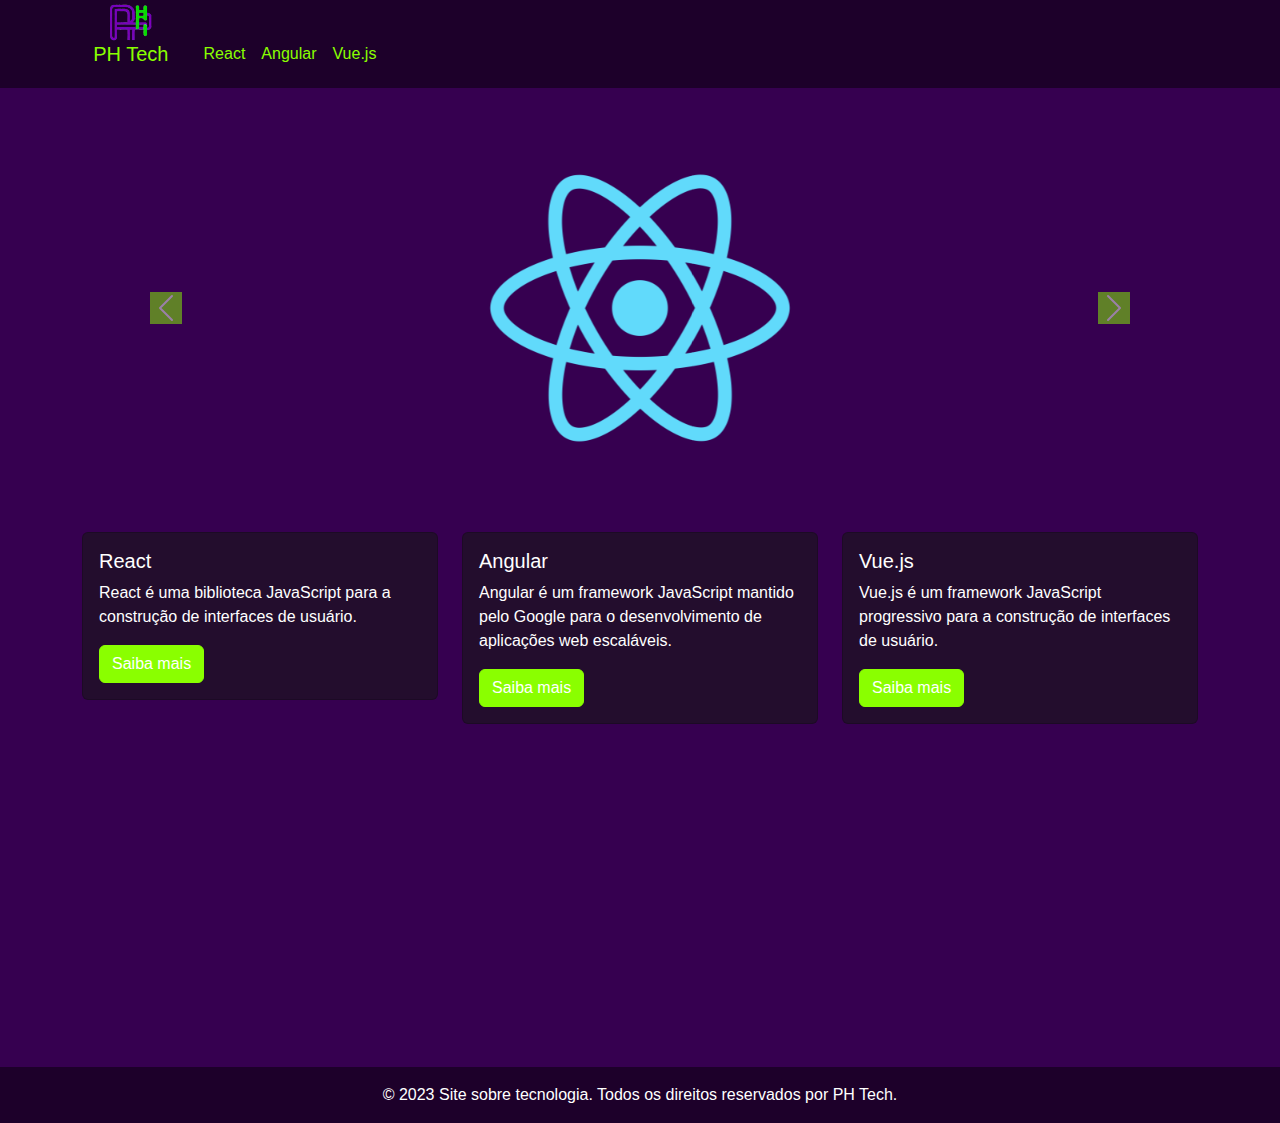
<file: index.html>
<!DOCTYPE html>
<html lang="pt-br">

<head>
    <meta charset="UTF-8">
    <title>Tech PH</title>
    <link rel="stylesheet" href="https://cdnjs.cloudflare.com/ajax/libs/twitter-bootstrap/5.3.0/css/bootstrap.min.css">
    <link rel="stylesheet" href="styles.css">
    <style>
        body {
            font-family: 'Roboto', sans-serif;
        }
        
        @import url('https://fonts.googleapis.com/css2?family=Roboto:wght@100;300;400;700&display=swap');
    </style>
</head>

<body>
    <nav class="navbar navbar-custom navbar-expand-lg navbar-dark">
        <div class="container">
            <a class="navbar-brand title-link" href="#">
                <div class="icon-wrapper">
                    <img src="img\icon.svg" alt="Ícone" class="icon-img">
                </div>
                <span class="title">PH Tech</span>
            </a>
            <button class="navbar-toggler" type="button" data-bs-toggle="collapse" data-bs-target="#navbarNav" aria-controls="navbarNav" aria-expanded="false" aria-label="Toggle navigation">
        <span class="navbar-toggler-icon"></span>
      </button>
            <div class="collapse navbar-collapse" id="navbarNav">
                <ul class="navbar-nav">
                    <li class="nav-item">
                        <a class="nav-link" href="react.html">React</a>
                    </li>
                    <li class="nav-item">
                        <a class="nav-link" href="angular.html">Angular</a>
                    </li>
                    <li class="nav-item">
                        <a class="nav-link" href="vue.html">Vue.js</a>
                    </li>
                </ul>
            </div>
        </div>
    </nav>

    <div class="container">
        <div id="carouselExample" class="carousel slide" data-bs-ride="carousel">
            <div class="carousel-inner">
                <div class="carousel-item active">
                    <img src="img/react.png" class="d-block w-100" alt="React">
                </div>
                <div class="carousel-item">
                    <img src="img/angular.png" class="d-block w-100" alt="Angular">
                </div>
                <div class="carousel-item">
                    <img src="img/vue.png" class="d-block w-100" alt="Vue.js">
                </div>
            </div>
            <button class="carousel-control-prev" type="button" data-bs-target="#carouselExample" data-bs-slide="prev">
        <span class="carousel-control-prev-icon" aria-hidden="true"></span>
        <span class="visually-hidden">Previous</span>
      </button>
            <button class="carousel-control-next" type="button" data-bs-target="#carouselExample" data-bs-slide="next">
        <span class="carousel-control-next-icon" aria-hidden="true"></span>
        <span class="visually-hidden">Next</span>
      </button>
        </div>

        <div class="row">
            <div class="col-md-4">
                <div class="card mt-4">
                    <div class="card-body">
                        <h5 class="card-title">React</h5>
                        <p class="card-text">React é uma biblioteca JavaScript para a construção de interfaces de usuário.</p>
                        <a href="react.html" class="btn btn-primary">Saiba mais</a>
                    </div>
                </div>
            </div>
            <div class="col-md-4">
                <div class="card mt-4">
                    <div class="card-body">
                        <h5 class="card-title">Angular</h5>
                        <p class="card-text">Angular é um framework JavaScript mantido pelo Google para o desenvolvimento de aplicações web escaláveis.</p>
                        <a href="angular.html" class="btn btn-primary">Saiba mais</a>
                    </div>
                </div>
            </div>
            <div class="col-md-4">
                <div class="card mt-4">
                    <div class="card-body">
                        <h5 class="card-title">Vue.js</h5>
                        <p class="card-text">Vue.js é um framework JavaScript progressivo para a construção de interfaces de usuário.</p>
                        <a href="vue.html" class="btn btn-primary">Saiba mais</a>
                    </div>
                </div>
            </div>
        </div>
    </div>
    <br>
    <br>
    <footer class="navbar-custom  text-center py-3 mt-5 ">
        &copy; 2023 Site sobre tecnologia. Todos os direitos reservados por PH Tech.
    </footer>

    <script src="https://cdnjs.cloudflare.com/ajax/libs/twitter-bootstrap/5.3.0/js/bootstrap.bundle.min.js"></script>
</body>


</html>
</file>
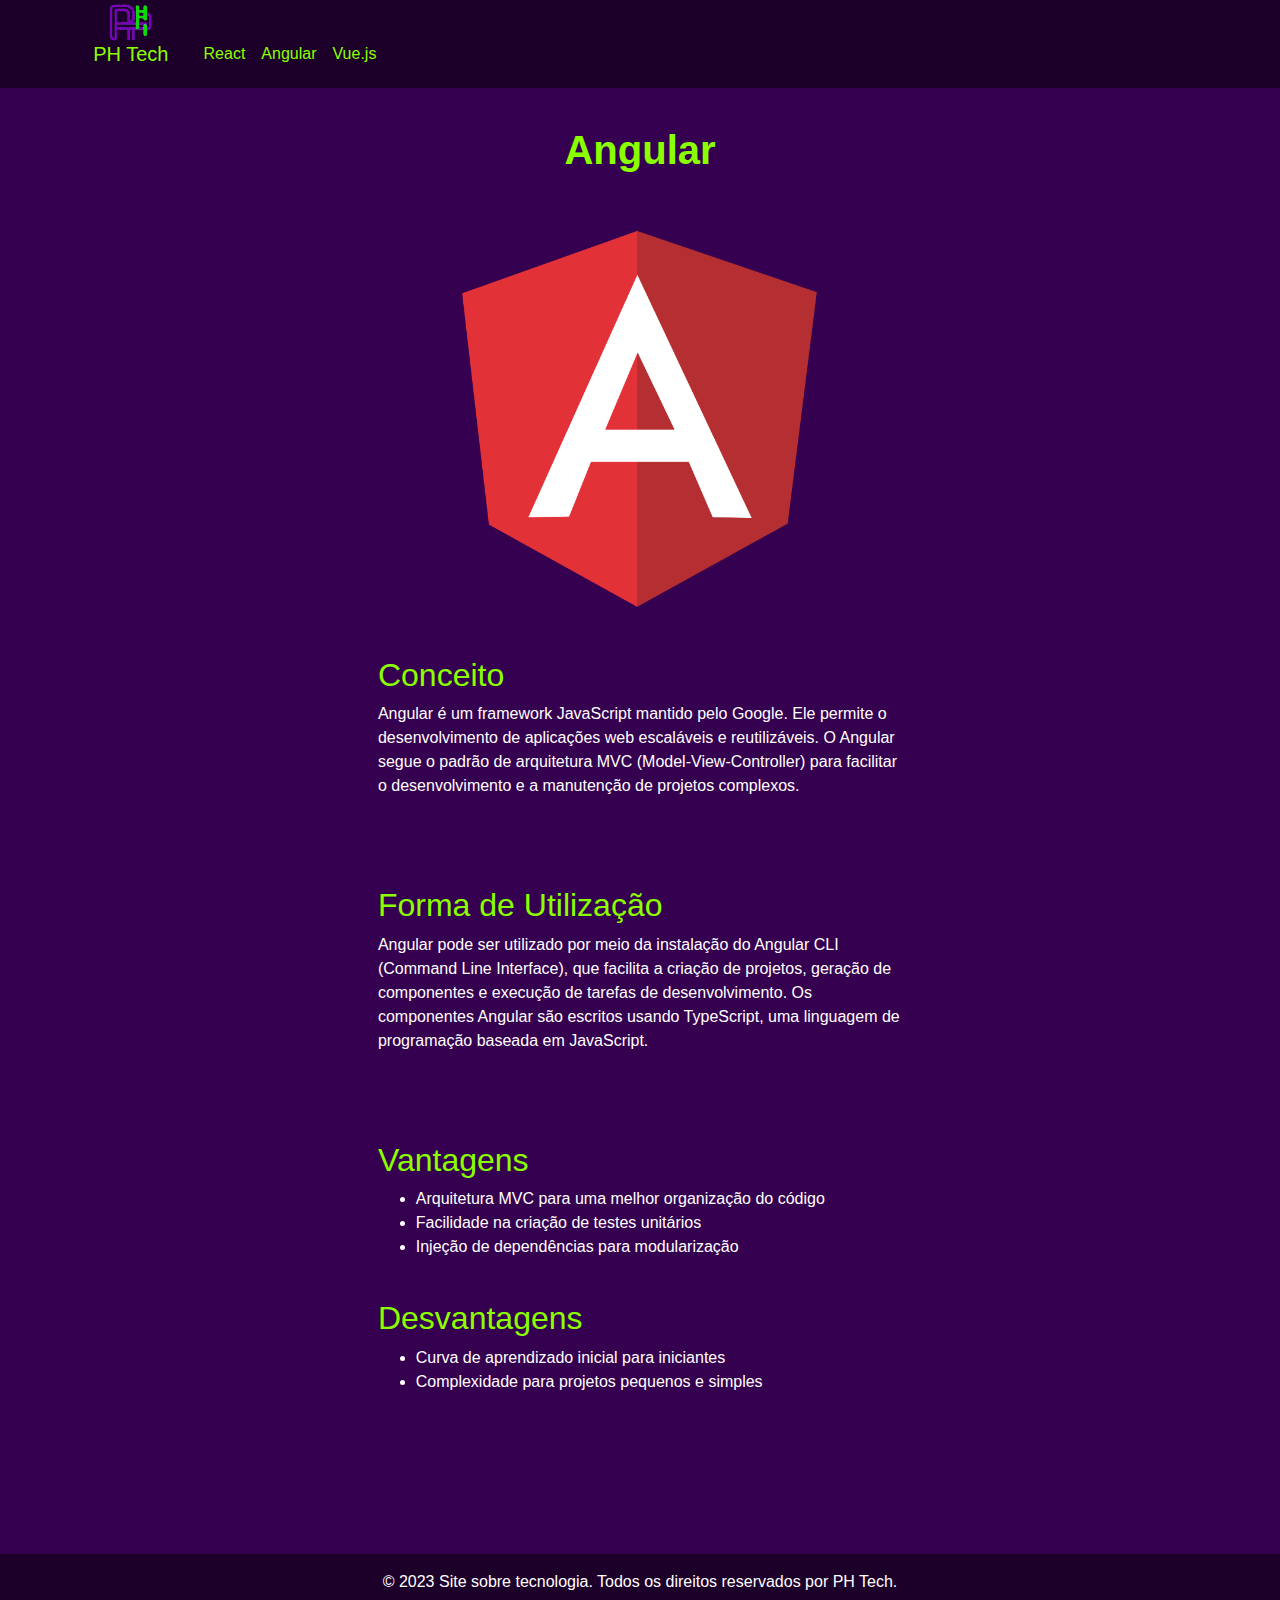
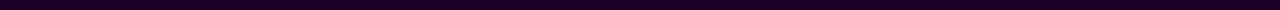
<file: angular.html>
<!DOCTYPE html>
<html lang="pt-br">

<head>
    <meta charset="UTF-8">
    <title>Angular</title>
    <link rel="stylesheet" href="https://cdnjs.cloudflare.com/ajax/libs/twitter-bootstrap/5.3.0/css/bootstrap.min.css">
    <link rel="stylesheet" href="styles.css">
    <style>
        p {
            padding-left: 10cm;
            color: #ffffff;
            padding-right: 10cm;
            display: flex;
        }
        
        body {
            font-family: 'Roboto', sans-serif;
        }
        
        @import url('https://fonts.googleapis.com/css2?family=Roboto:wght@100;300;400;700&display=swap');
    </style>
</head>

<body>
    <nav class="navbar navbar-custom navbar-expand-lg navbar-dark">
        <div class="container">
            <a class="navbar-brand title-link" href="index.html">
                <div class="icon-wrapper">
                    <img src="img\icon.svg" alt="Ícone" class="icon-img">
                </div>
                <span class="title">PH Tech</span>
            </a>
            <button class="navbar-toggler" type="button" data-bs-toggle="collapse" data-bs-target="#navbarNav" aria-controls="navbarNav" aria-expanded="false" aria-label="Toggle navigation">
            <span class="navbar-toggler-icon"></span>
          </button>
            <div class="collapse navbar-collapse" id="navbarNav">
                <ul class="navbar-nav">
                    <li class="nav-item">
                        <a class="nav-link" href="react.html">React</a>
                    </li>
                    <li class="nav-item">
                        <a class="nav-link" href="angular.html">Angular</a>
                    </li>
                    <li class="nav-item">
                        <a class="nav-link" href="vue.html">Vue.js</a>
                    </li>
                </ul>
            </div>
        </div>
    </nav>



    <main>
        <div class="base-content">
            <h1>Angular</h1>
            <br>
            <br>
            <span class="img-container">
            <img src="img\angular.png" alt="Angular Icon" class="framework-icon ">
            </span>
            <br>
            <br>
            <h2>Conceito</h2>
            <p>Angular é um framework JavaScript mantido pelo Google. Ele permite o desenvolvimento de aplicações web escaláveis e reutilizáveis. O Angular segue o padrão de arquitetura MVC (Model-View-Controller) para facilitar o desenvolvimento e a manutenção
                de projetos complexos.</p>
            <br>
            <br>
            <br>
            <h2>Forma de Utilização</h2>
            <p>Angular pode ser utilizado por meio da instalação do Angular CLI (Command Line Interface), que facilita a criação de projetos, geração de componentes e execução de tarefas de desenvolvimento. Os componentes Angular são escritos usando TypeScript,
                uma linguagem de programação baseada em JavaScript.</p>
            <br>
            <br>
            <br>
            <h2>Vantagens</h2>
            <ul>
                <li>Arquitetura MVC para uma melhor organização do código</li>
                <li>Facilidade na criação de testes unitários</li>
                <li>Injeção de dependências para modularização</li>
            </ul>
            <br>
            <h2>Desvantagens</h2>
            <ul>
                <li>Curva de aprendizado inicial para iniciantes</li>
                <li>Complexidade para projetos pequenos e simples</li>
            </ul>
        </div>
    </main>
    <br>
    <br>
    <br>
    <br>
    <footer class="navbar-custom  text-center py-3 mt-5 ">
        &copy; 2023 Site sobre tecnologia. Todos os direitos reservados por PH Tech.
    </footer>

    <script src="https://cdnjs.cloudflare.com/ajax/libs/twitter-bootstrap/5.3.0/js/bootstrap.bundle.min.js"></script>
</body>

</html>
</file>
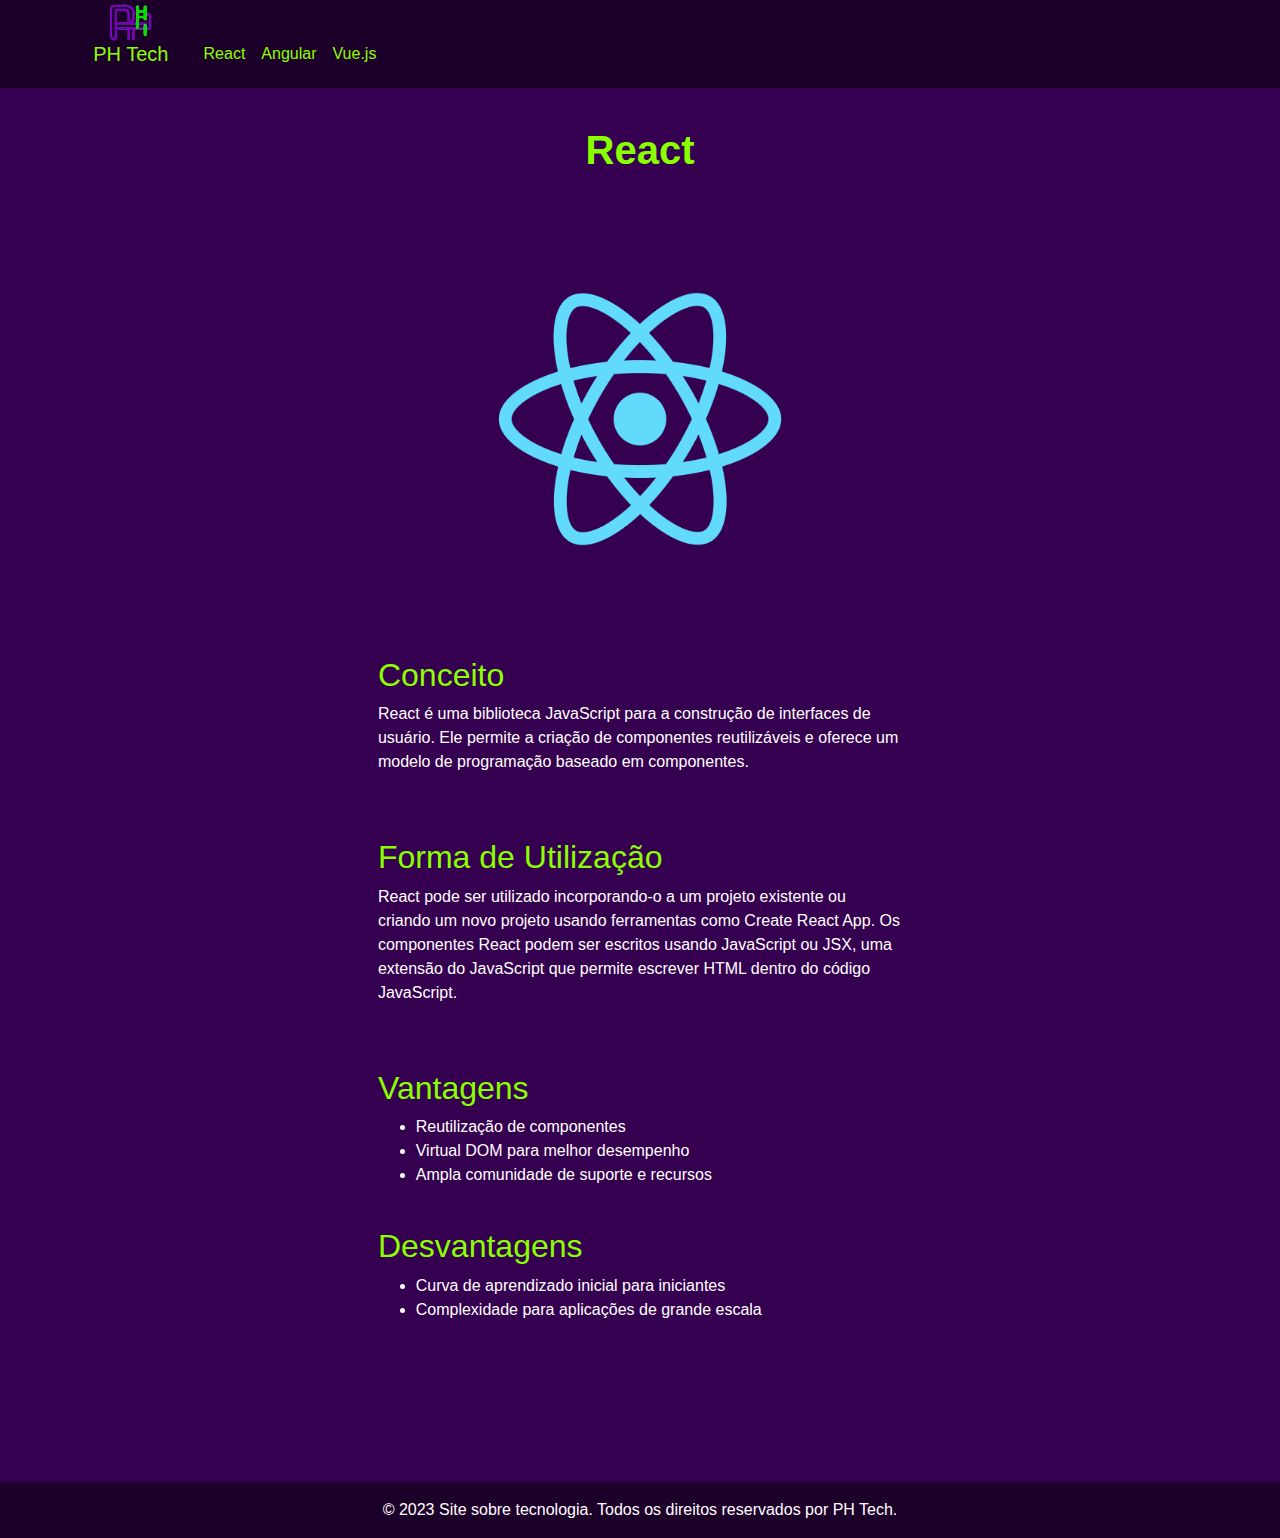
<file: react.html>
<!DOCTYPE html>
<html lang="pt-br">

<head>
    <meta charset="UTF-8">
    <title>Angular</title>
    <link rel="stylesheet" href="https://cdnjs.cloudflare.com/ajax/libs/twitter-bootstrap/5.3.0/css/bootstrap.min.css">
    <link rel="stylesheet" href="styles.css">
    <style>
        p {
            padding-left: 10cm;
            color: #ffffff;
            padding-right: 10cm;
            display: flex;
        }
        
        body {
            font-family: 'Roboto', sans-serif;
        }
        
        @import url('https://fonts.googleapis.com/css2?family=Roboto:wght@100;300;400;700&display=swap');
    </style>
</head>

<body>
    <nav class="navbar navbar-custom navbar-expand-lg navbar-dark">
        <div class="container">
            <a class="navbar-brand title-link" href="index.html">
                <div class="icon-wrapper">
                    <img src="img\icon.svg" alt="Ícone" class="icon-img">
                </div>
                <span class="title">PH Tech</span>
            </a>
            <button class="navbar-toggler" type="button" data-bs-toggle="collapse" data-bs-target="#navbarNav" aria-controls="navbarNav" aria-expanded="false" aria-label="Toggle navigation">
            <span class="navbar-toggler-icon"></span>
          </button>
            <div class="collapse navbar-collapse" id="navbarNav">
                <ul class="navbar-nav">
                    <li class="nav-item">
                        <a class="nav-link" href="react.html">React</a>
                    </li>
                    <li class="nav-item">
                        <a class="nav-link" href="angular.html">Angular</a>
                    </li>
                    <li class="nav-item">
                        <a class="nav-link" href="vue.html">Vue.js</a>
                    </li>
                </ul>
            </div>
        </div>
    </nav>




    <main>
        <div class="base-content">
            <h1>React</h1>
            <br>
            <br>
            <span class="img-container">
                <img src="img\react.png" alt="Angular Icon" class="framework-icon ">
                </span>
            <br>
            <br>
            <h2>Conceito</h2>
            <p>React é uma biblioteca JavaScript para a construção de interfaces de usuário. Ele permite a criação de componentes reutilizáveis e oferece um modelo de programação baseado em componentes.</p>
            <br>
            <br>
            <h2>Forma de Utilização</h2>
            <p>React pode ser utilizado incorporando-o a um projeto existente ou criando um novo projeto usando ferramentas como Create React App. Os componentes React podem ser escritos usando JavaScript ou JSX, uma extensão do JavaScript que permite escrever
                HTML dentro do código JavaScript.</p>
            <br>
            <br>
            <h2>Vantagens</h2>
            <ul>
                <li>Reutilização de componentes</li>
                <li>Virtual DOM para melhor desempenho</li>
                <li>Ampla comunidade de suporte e recursos</li>
            </ul>
            <br>
            <h2>Desvantagens</h2>
            <ul>
                <li>Curva de aprendizado inicial para iniciantes</li>
                <li>Complexidade para aplicações de grande escala</li>
            </ul>
        </div>
    </main>
    <br>
    <br>
    <br>
    <br>
    <footer class="navbar-custom  text-center py-3 mt-5 ">
        &copy; 2023 Site sobre tecnologia. Todos os direitos reservados por PH Tech.
    </footer>


    <script src="https://cdnjs.cloudflare.com/ajax/libs/twitter-bootstrap/5.3.0/js/bootstrap.bundle.min.js"></script>
</body>

</html>
</file>
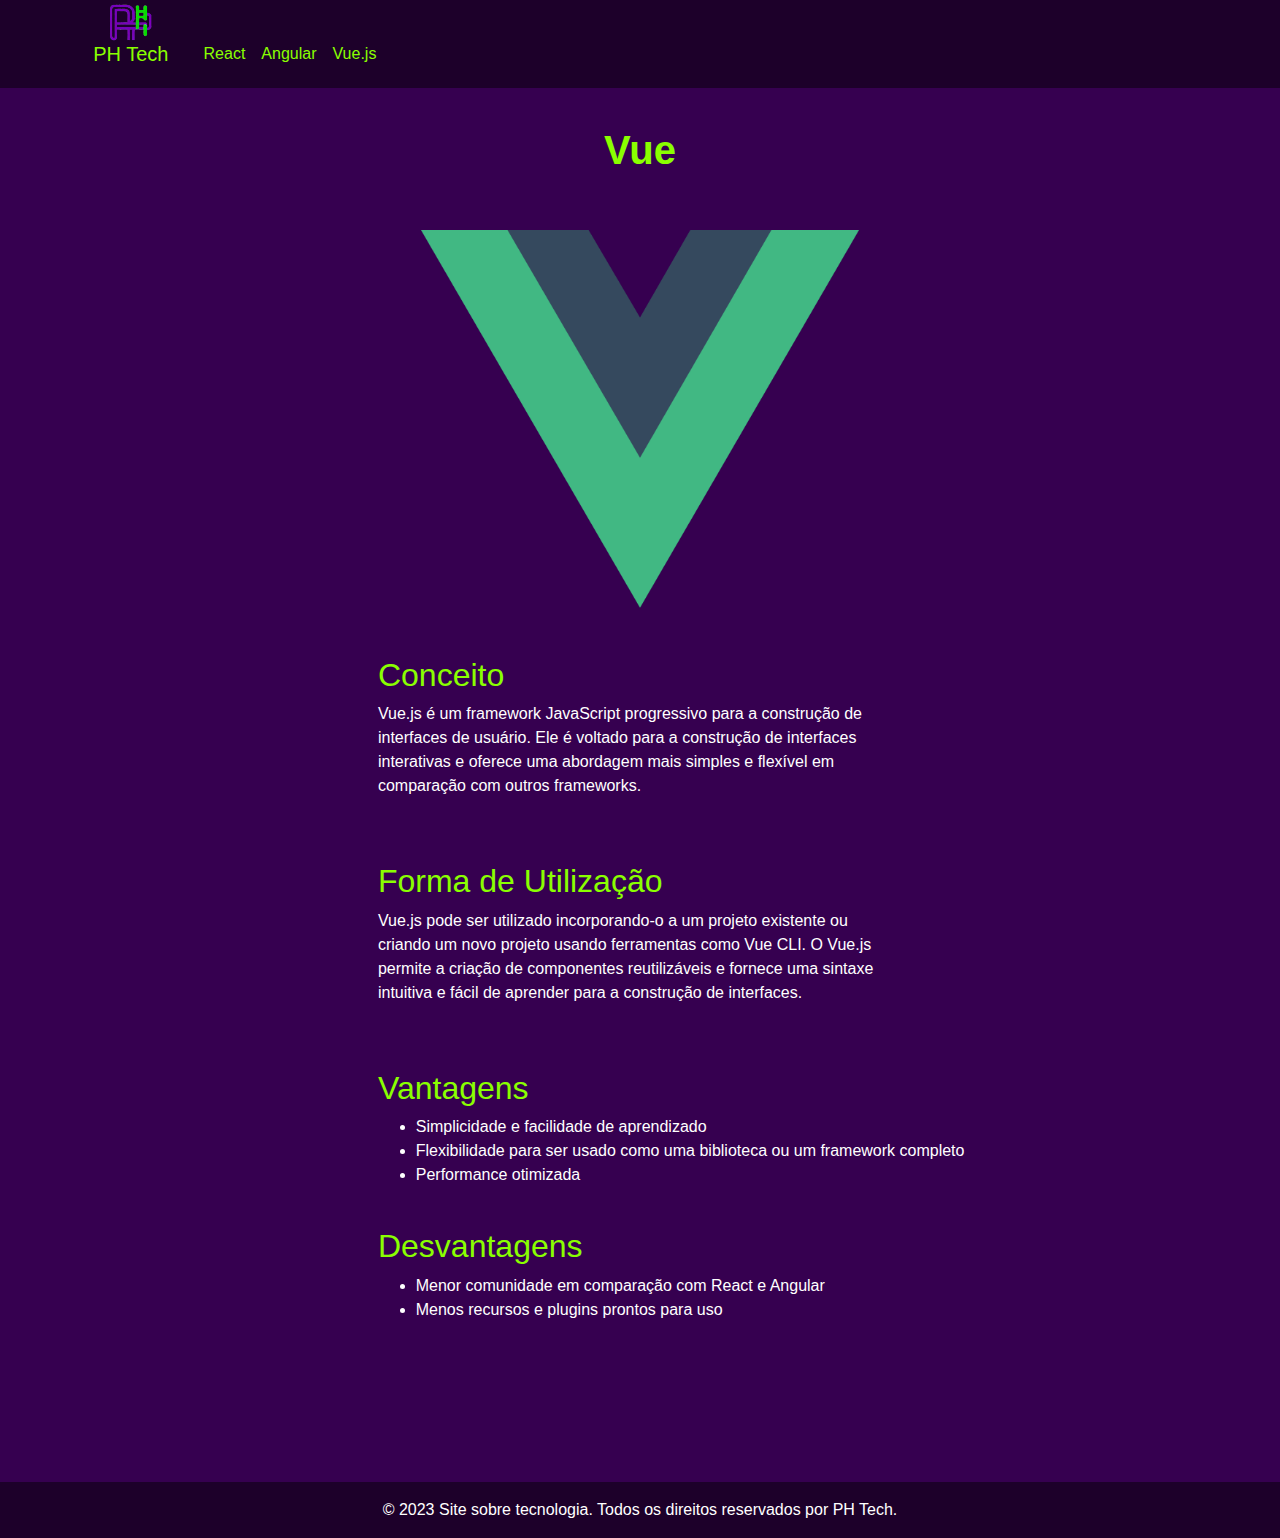
<file: vue.html>
<!DOCTYPE html>
<html lang="pt-br">

<head>
    <meta charset="UTF-8">
    <title>Angular</title>
    <link rel="stylesheet" href="https://cdnjs.cloudflare.com/ajax/libs/twitter-bootstrap/5.3.0/css/bootstrap.min.css">
    <link rel="stylesheet" href="styles.css">
    <style>
        p {
            padding-left: 10cm;
            color: #ffffff;
            padding-right: 10cm;
            display: flex;
        }
        
        body {
            font-family: 'Roboto', sans-serif;
        }
        
        @import url('https://fonts.googleapis.com/css2?family=Roboto:wght@100;300;400;700&display=swap');
    </style>
</head>

<body>
    <nav class="navbar navbar-custom navbar-expand-lg navbar-dark">
        <div class="container">
            <a class="navbar-brand title-link" href="index.html">
                <div class="icon-wrapper">
                    <img src="img\icon.svg" alt="Ícone" class="icon-img">
                </div>
                <span class="title">PH Tech</span>
            </a>
            <button class="navbar-toggler" type="button" data-bs-toggle="collapse" data-bs-target="#navbarNav" aria-controls="navbarNav" aria-expanded="false" aria-label="Toggle navigation">
            <span class="navbar-toggler-icon"></span>
          </button>
            <div class="collapse navbar-collapse" id="navbarNav">
                <ul class="navbar-nav">
                    <li class="nav-item">
                        <a class="nav-link" href="react.html">React</a>
                    </li>
                    <li class="nav-item">
                        <a class="nav-link" href="angular.html">Angular</a>
                    </li>
                    <li class="nav-item">
                        <a class="nav-link" href="vue.html">Vue.js</a>
                    </li>
                </ul>
            </div>
        </div>
    </nav>




    <main>
        <div class="base-content">
            <h1>Vue</h1>
            <br>
            <br>
            <span class="img-container">
            <img src="img\vue.png" alt="Angular Icon" class="framework-icon ">
            </span>
            <br>
            <br>
            <h2>Conceito</h2>
            <p>Vue.js é um framework JavaScript progressivo para a construção de interfaces de usuário. Ele é voltado para a construção de interfaces interativas e oferece uma abordagem mais simples e flexível em comparação com outros frameworks.</p>
            <br>
            <br>
            <h2>Forma de Utilização</h2>
            <p>Vue.js pode ser utilizado incorporando-o a um projeto existente ou criando um novo projeto usando ferramentas como Vue CLI. O Vue.js permite a criação de componentes reutilizáveis e fornece uma sintaxe intuitiva e fácil de aprender para a
                construção de interfaces.</p>
            <br>
            <br>
            <h2>Vantagens</h2>
            <ul>
                <li>Simplicidade e facilidade de aprendizado</li>
                <li>Flexibilidade para ser usado como uma biblioteca ou um framework completo</li>
                <li>Performance otimizada</li>
            </ul>
            <br>
            <h2>Desvantagens</h2>
            <ul>
                <li>Menor comunidade em comparação com React e Angular</li>
                <li>Menos recursos e plugins prontos para uso</li>
            </ul>
        </div>
        <br>
        <br>
        <br>
        <br>
    </main>
    <footer class="navbar-custom  text-center py-3 mt-5 ">
        &copy; 2023 Site sobre tecnologia. Todos os direitos reservados por PH Tech.
    </footer>

    <script src="https://cdnjs.cloudflare.com/ajax/libs/twitter-bootstrap/5.3.0/js/bootstrap.bundle.min.js"></script>
</body>

</html>
</file>
<file: styles.css>
body {
    background-color: #360050;
    color: #ffffff;
}

.carousel-item img {
    height: 400px;
    object-fit: contain;
}

.card {
    background-color: #230d2d;
}

.card-title,
.card-text {
    color: #fff;
}

.btn-primary {
    background-color: #8aff00;
    border-color: #8aff00;
}

.btn-primary:hover {
    background-color: #00ff7f;
    border-color: #00ff7f;
}

.navbar-brand {
    color: #8aff00;
    padding: 1%;
}

.nav-link {
    color: #8aff00;
}

.navbar-toggler-icon {
    background-color: #8aff00;
}

.carousel-control-prev-icon,
.carousel-control-next-icon {
    background-color: #8aff00;
}

.carousel-control-prev-icon:hover,
.carousel-control-next-icon:hover {
    background-color: #00ff7f;
}

.visually-hidden {
    position: absolute;
    top: -9999px;
    left: -9999px;
}

.title-link {
    position: relative;
    display: flex;
    align-items: center;
}

.navbar-custom {
    background-color: #1d002a;
}

.icon-wrapper {
    position: absolute;
    top: -50px;
    left: 50%;
    transform: translateX(-50%);
}

.icon-img {
    height: 90px;
}

.framework-icon {
    height: 10cm;
}

h1 {
    font-weight: bold;
    padding-top: 1cm;
    text-align: center;
    display: flex;
    justify-content: center;
    color: #8aff00;
}

h2 {
    margin-left: 10cm;
    display: flex;
    color: #8aff00;
}

ul {
    padding-left: 11cm;
    color: #ffffff;
}

.img-container {
    display: flex;
    justify-content: center;
}

.container {
    margin-top: 20px;
}

.card {
    margin-bottom: 20px;
}

.row {
    margin-bottom: 6cm;
}
</file>
